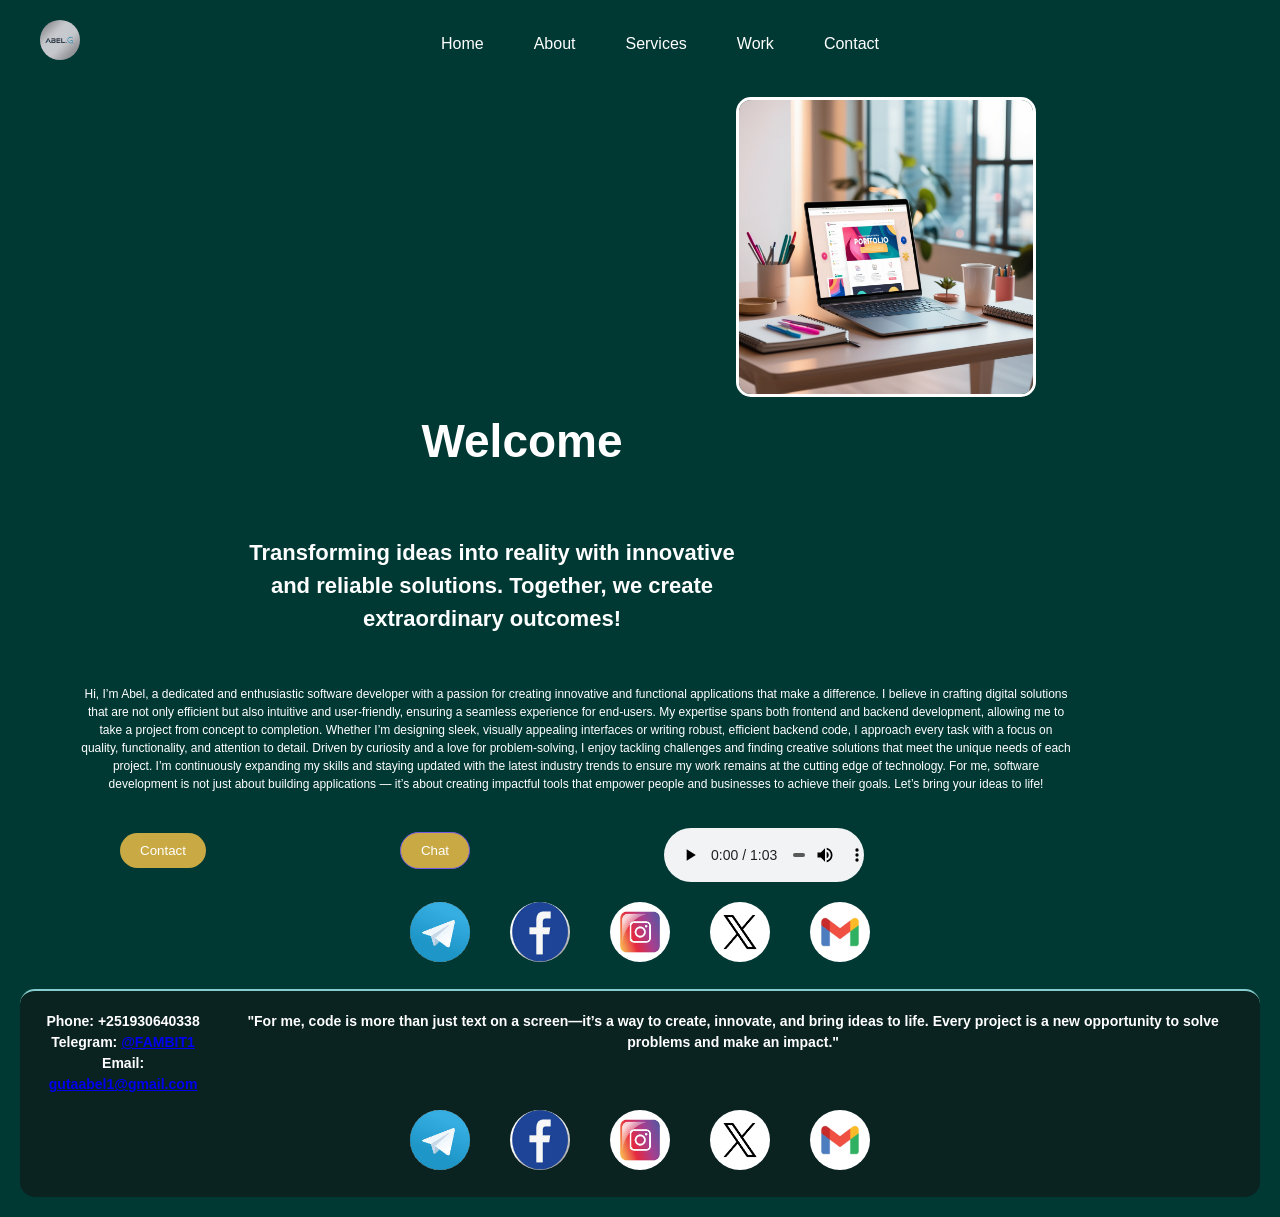
<file: index.html>
<!DOCTYPE html>
<html lang="en">
<head>
    <meta charset="UTF-8">
    <meta name="viewport" content="width=device-width, initial-scale=1.0">
    <link rel="stylesheet" href="./src/css/Home.css">
    <title>Home</title>
</head>
<body>
    <header>
        <div class="logo">
            <img src="./src/images/logo.jpg" alt="Logo">
        </div>
        <div class="hamburger"></div>
        <nav>
            <ul>
                    <li><a href="./index.html">Home</a></li>
                    <li><a href="./src/About.html">About</a></li>
                    <li><a href="./src/services.html">Services</a></li>
                    <li><a href="./src/Portfolio.html">Work</a></li>
                    <li><a href="./src/Contact.html">Contact</a></li>
            </ul>
        </nav>
    </header>
    <main>
        <div class="container">
            <div class="photo">
                <img src="./src/images/P.jpg" alt="Main Visual">
            </div>
            <div class="description">
                <h1>Welcome</h1>
                <h2>Transforming ideas into reality with innovative and reliable solutions. Together, we create extraordinary outcomes!</h2>
            </div>
        </div>
        <div class="little-brief">
            
Hi, I’m Abel, a dedicated and enthusiastic software developer with a passion for creating innovative and functional applications that make a difference. I believe in crafting digital solutions that are not only efficient but also intuitive and user-friendly, ensuring a seamless experience for end-users.
My expertise spans both frontend and backend development, allowing me to take a project from concept to completion. Whether I’m designing sleek, visually appealing interfaces or writing robust, efficient backend code, I approach every task with a focus on quality, functionality, and attention to detail.
Driven by curiosity and a love for problem-solving, I enjoy tackling challenges and finding creative solutions that meet the unique needs of each project. I’m continuously expanding my skills and staying updated with the latest industry trends to ensure my work remains at the cutting edge of technology.
For me, software development is not just about building applications — it’s about creating impactful tools that empower people and businesses to achieve their goals. Let’s bring your ideas to life!
        </div>
        <div class="buttons">
            <button>Contact</button>
            <button id="talk">Chat</button>
            <audio id="aboutMeAudio" controls>
                <source src="./src/Audio/AUDIO1.mp3" type="audio/mpeg">
                Your browser does not support the audio element.
            </audio>
        </div>
        <div class="sociallinks">
            <a href="https://t.me/@FAMBIT1"><img src="./src/images/telegram.jfif" alt="Telegram"></a>
            <a href="https://www.facebook.com/alphacap546"><img src="./src/images/facebook.jfif" alt="Facebook"></a>
            <a href="https://www.instagram.com/alphacap546"><img src="./src/images/insta.jfif" alt="Instagram"></a>
            <a href="https://twitter.com/@alphacap546"><img src="./src/images/x.png" alt="Twitter"></a>
            <a href="mailto:gutaabel1@gmail.com"><img src="./src/images/gmail.jpg" alt="Gmail"></a>
        </div>
    </main>
    <footer>
        <div class="footerDescription">
            <div id="address">
                <h3>Phone: +251930640338</h3>
                <h3>Telegram: <a href="#">@FAMBIT1</a></h3>
                <h3>Email: <a href="mailto:gutaabel1@gmail.com">gutaabel1@gmail.com</a></h3>
            </div>
            <div id="slogan">
                <h3>"For me, code is more than just text on a screen—it’s a way to create, innovate, and bring ideas to life. Every project is a new opportunity to solve problems and make an impact."</h3>
            </div>
        </div>
        <div class="socialmedia">
            <a href="https://t.me/@FAMBIT1"><img src="./src/images/telegram.jfif" alt="Telegram"></a>
            <a href="https://www.facebook.com/alphacap546"><img src="./src/images/facebook.jfif" alt="Facebook"></a>
            <a href="https://www.instagram.com/alphacap546"><img src="./src/images/insta.jfif" alt="Instagram"></a>
            <a href="https://twitter.com/@alphacap546"><img src="./src/images/x.png" alt="Twitter"></a>
            <a href="mailto:gutaabel1@gmail.com"><img src="./src/images/gmail.jpg" alt="Gmail"></a>
        </div>
    </footer>
    <script src="./src/script/script.js"></script>
</body>
</html>
</file>
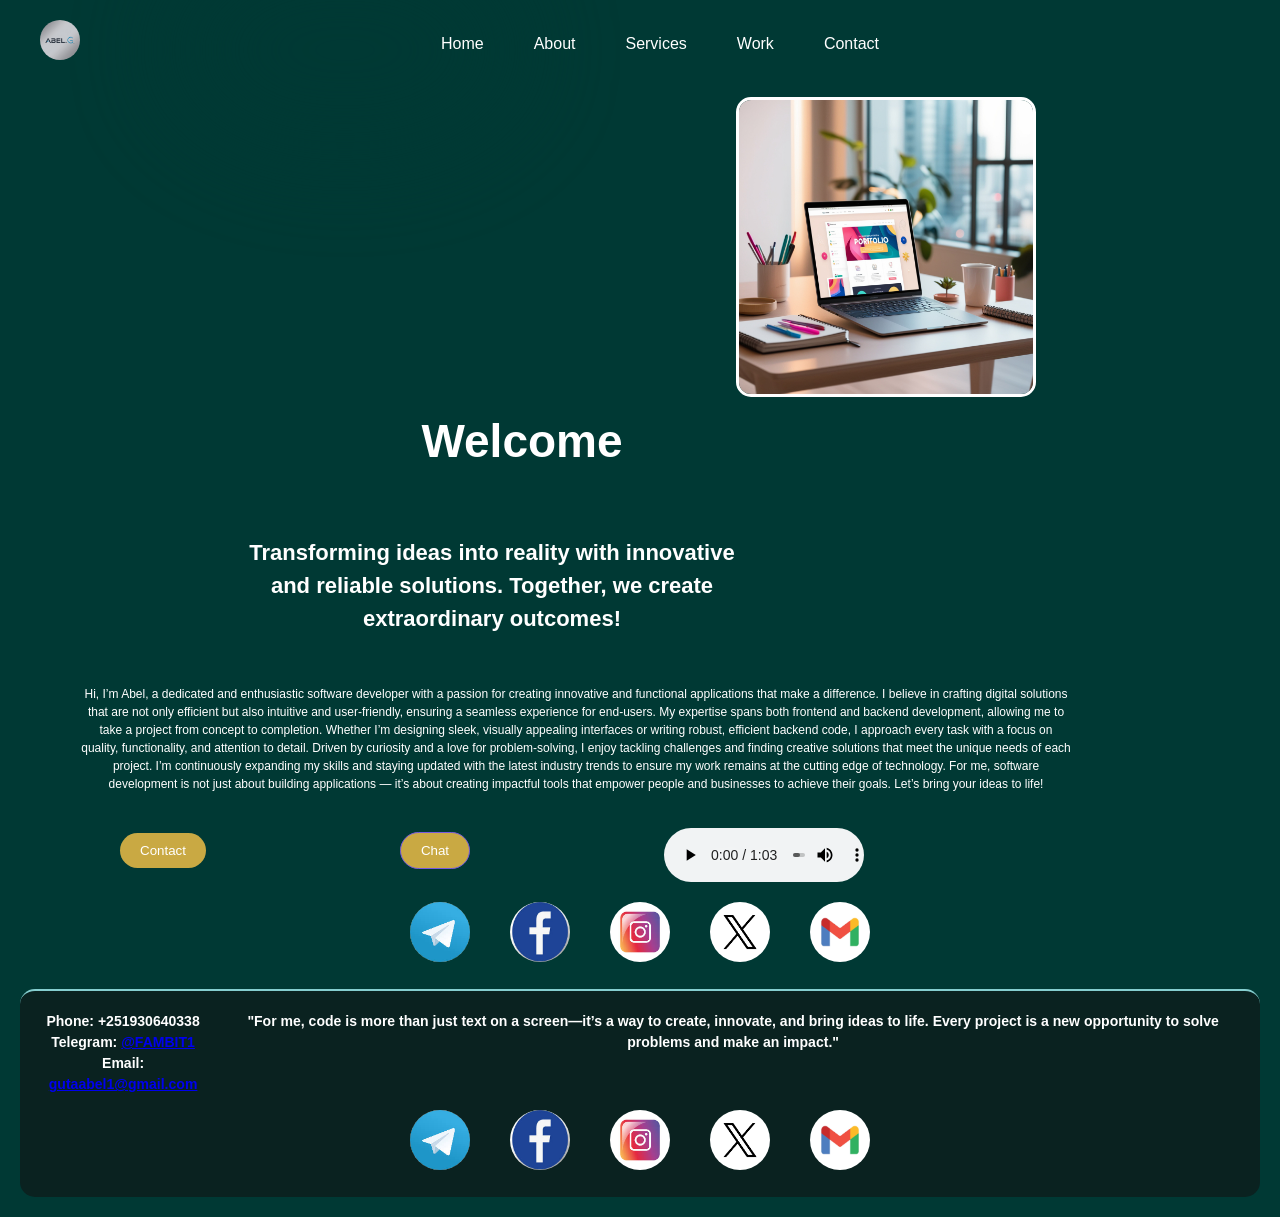
<file: home.html>
<!DOCTYPE html>
<html lang="en">
<head>
    <meta charset="UTF-8">
    <meta name="viewport" content="width=device-width, initial-scale=1.0">
    <link rel="stylesheet" href="./src/css/Home.css">
    <title>Home</title>
</head>
<body>
    <header>
        <div class="logo">
            <img src="./src/images/logo.jpg" alt="Logo">
        </div>
        <div class="hamburger"></div>
        <nav>
            <ul>
                    <li><a href="./home.html">Home</a></li>
                    <li><a href="./src/About.html">About</a></li>
                    <li><a href="./src/services.html">Services</a></li>
                    <li><a href="./src/Portfolio.html">Work</a></li>
                    <li><a href="./src/Contact.html">Contact</a></li>
            </ul>
        </nav>
    </header>
    <main>
        <div class="container">
            <div class="photo">
                <img src="./src/images/P.jpg" alt="Main Visual">
            </div>
            <div class="description">
                <h1>Welcome</h1>
                <h2>Transforming ideas into reality with innovative and reliable solutions. Together, we create extraordinary outcomes!</h2>
            </div>
        </div>
        <div class="little-brief">
            
Hi, I’m Abel, a dedicated and enthusiastic software developer with a passion for creating innovative and functional applications that make a difference. I believe in crafting digital solutions that are not only efficient but also intuitive and user-friendly, ensuring a seamless experience for end-users.
My expertise spans both frontend and backend development, allowing me to take a project from concept to completion. Whether I’m designing sleek, visually appealing interfaces or writing robust, efficient backend code, I approach every task with a focus on quality, functionality, and attention to detail.
Driven by curiosity and a love for problem-solving, I enjoy tackling challenges and finding creative solutions that meet the unique needs of each project. I’m continuously expanding my skills and staying updated with the latest industry trends to ensure my work remains at the cutting edge of technology.
For me, software development is not just about building applications — it’s about creating impactful tools that empower people and businesses to achieve their goals. Let’s bring your ideas to life!
        </div>
        <div class="buttons">
            <button>Contact</button>
            <button id="talk">Chat</button>
            <audio id="aboutMeAudio" controls>
                <source src="./src/Audio/AUDIO1.mp3" type="audio/mpeg">
                Your browser does not support the audio element.
            </audio>
        </div>
        <div class="sociallinks">
            <a href="https://t.me/@FAMBIT1"><img src="./src/images/telegram.jfif" alt="Telegram"></a>
            <a href="https://www.facebook.com/alphacap546"><img src="./src/images/facebook.jfif" alt="Facebook"></a>
            <a href="https://www.instagram.com/alphacap546"><img src="./src/images/insta.jfif" alt="Instagram"></a>
            <a href="https://twitter.com/@alphacap546"><img src="./src/images/x.png" alt="Twitter"></a>
            <a href="mailto:gutaabel1@gmail.com"><img src="./src/images/gmail.jpg" alt="Gmail"></a>
        </div>
    </main>
    <footer>
        <div class="footerDescription">
            <div id="address">
                <h3>Phone: +251930640338</h3>
                <h3>Telegram: <a href="#">@FAMBIT1</a></h3>
                <h3>Email: <a href="mailto:gutaabel1@gmail.com">gutaabel1@gmail.com</a></h3>
            </div>
            <div id="slogan">
                <h3>"For me, code is more than just text on a screen—it’s a way to create, innovate, and bring ideas to life. Every project is a new opportunity to solve problems and make an impact."</h3>
            </div>
        </div>
        <div class="socialmedia">
            <a href="https://t.me/@FAMBIT1"><img src="./src/images/telegram.jfif" alt="Telegram"></a>
            <a href="https://www.facebook.com/alphacap546"><img src="./src/images/facebook.jfif" alt="Facebook"></a>
            <a href="https://www.instagram.com/alphacap546"><img src="./src/images/insta.jfif" alt="Instagram"></a>
            <a href="https://twitter.com/@alphacap546"><img src="./src/images/x.png" alt="Twitter"></a>
            <a href="mailto:gutaabel1@gmail.com"><img src="./src/images/gmail.jpg" alt="Gmail"></a>
        </div>
    </footer>
    <script src="./src/script/script.js"></script>
</body>
</html>
</file>
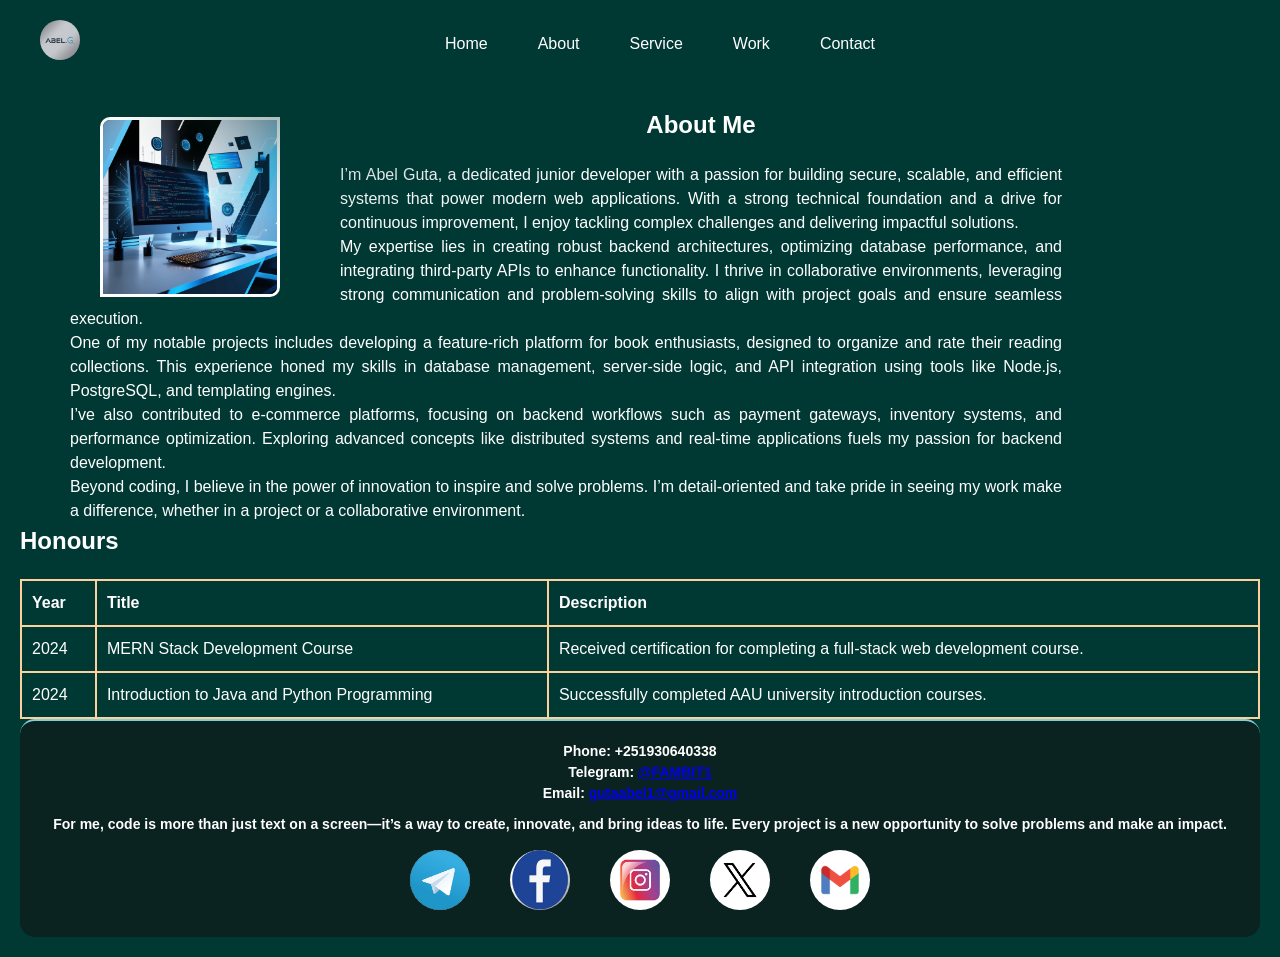
<file: src/About.html>
<!DOCTYPE html>
<html lang="en">
<head>
    <meta charset="UTF-8">
    <meta name="viewport" content="width=device-width, initial-scale=1.0">
    <link rel="stylesheet" href="./css/about.css">
    <title>About</title>
</head>
<body>
    <header>
        <div class="logo">
            <img src="./images/logo.jpg" alt="Logo">
        </div>
        <div class="hamburger"></div>
        <nav>
            <ul>
                <li><a href="../index.html">Home</a></li>
                <li><a href="./About.html">About</a></li>
                <li><a href="./services.html">Service</a></li>
                <li><a href="./Portfolio.html">Work</a></li>
                <li><a href="./Contact.html">Contact</a></li>
            </ul>
        </nav>
    </header>    
    <main>
        <div class="aboutme">
            <div class="content">
                <div class="photo">
                    <img src="./images/P2.jpg" alt="Main Visual">
                </div>
                <h2>About Me</h2>
                <p>
                    I’m Abel Guta, a dedicated junior developer with a passion for building secure, scalable, and efficient systems that power modern web applications. With a strong technical foundation and a drive for continuous improvement, I enjoy tackling complex challenges and delivering impactful solutions.
                </p>
                </p>
                <p>
                    My expertise lies in creating robust backend architectures, optimizing database performance, and integrating third-party APIs to enhance functionality. I thrive in collaborative environments, leveraging strong communication and problem-solving skills to align with project goals and ensure seamless execution.
                </p>
                <p id="full">
                    One of my notable projects includes developing a feature-rich platform for book enthusiasts, designed to organize and rate their reading collections. This experience honed my skills in database management, server-side logic, and API integration using tools like Node.js, PostgreSQL, and templating engines.
                </p>
                <p id="full">
                    I’ve also contributed to e-commerce platforms, focusing on backend workflows such as payment gateways, inventory systems, and performance optimization. Exploring advanced concepts like distributed systems and real-time applications fuels my passion for backend development.
                </p>
                <p id="full">
                    Beyond coding, I believe in the power of innovation to inspire and solve problems. I’m detail-oriented and take pride in seeing my work make a difference, whether in a project or a collaborative environment.
                </p>
            </div>
        </div>
        
             
        <section class="accomplishments">
            <h2>Honours</h2>
            <table>
                <thead>
                    <tr>
                        <th>Year</th>
                        <th>Title</th>
                        <th>Description</th>
                    </tr>
                </thead>
                <tbody>
                    <tr>
                        <td>2024</td>
                        <td>MERN Stack Development Course</td>
                        <td>Received certification for completing a full-stack web development course.</td>
                    </tr>
                    <tr>
                        <td>2024</td>
                        <td>Introduction to Java and Python Programming</td>
                        <td>Successfully completed AAU university introduction courses.</td>
                    </tr>
     
                </tbody>
            </table>
        </section>
    </main>
    <footer>
        <div class="footerDescription">
            <div id="address">
                <h3>Phone: +251930640338</h3>
                <h3>Telegram: <a href="#">@FAMBIT1</a></h3>
                <h3>Email: <a href="mailto:gutaabel1@gmail.com">gutaabel1@gmail.com</a></h3>
            </div>
            <div id="slogan">
                <h3>For me, code is more than just text on a screen—it’s a way to create, innovate, and bring ideas to life. Every project is a new opportunity to solve problems and make an impact.</h3>
            </div>
        </div>
        <div class="socialmedia">
            <a href="https://t.me/@FAMBIT1"><img src="./images/telegram.jfif" alt="Telegram"></a>
            <a href="https://www.facebook.com/alphacap546"><img src="./images/facebook.jfif" alt="Facebook"></a>
            <a href="https://www.instagram.com/alphacap546"><img src="./images/insta.jfif" alt="Instagram"></a>
            <a href="https://twitter.com/@alphacap546"><img src="./images/x.png" alt="Twitter"></a>
            <a href="mailto:gutaabel1@gmail.com"><img src="./images/gmail.jpg" alt="Gmail"></a>
        </div>
    </footer>
    <script src="./script/aboutscript.js"></script>
</body>
</html>
</file>
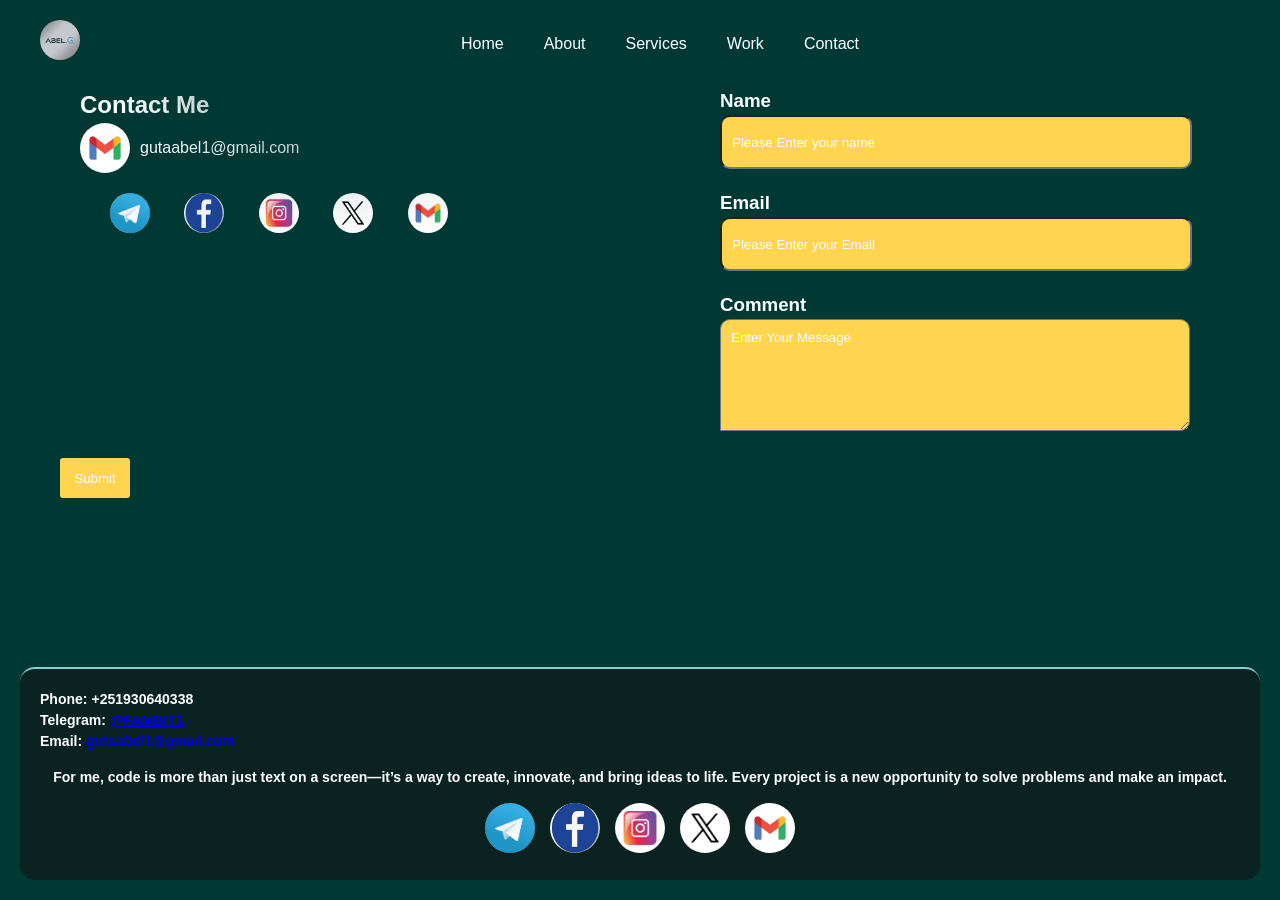
<file: src/Contact.html>
<!DOCTYPE html>
<html lang="en">
<head>
    <meta charset="UTF-8">
    <meta name="viewport" content="width=device-width, initial-scale=1.0">
    <link rel="stylesheet" href="./css/contact.css">
    <title>Contact</title>
</head>
<body>
    <header>
        <div class="logo">
            <img src="./images/logo.jpg" alt="Logo">
        </div>
        <div class="hamburger"></div>
        <nav>
            <ul>
                <li><a href="../index.html">Home</a></li>
                <li><a href="./About.html">About</a></li>
                <li><a href="./services.html">Services</a></li>
                <li><a href="./Portfolio.html">Work</a></li>
                <li><a href="./Contact.html">Contact</a></li>
            </ul>
        </nav>
    </header>
    <main>
        <div class="contact-inputwrapper">
            <div class="contact">
                <section class="header">
                    <h1>Contact Me</h1>
                </section>
                <div class="email">
                    <img src="./images/gmail.jpg" alt="email">
                    <a href="mailto:gutaabel1@gmail.com">gutaabel1@gmail.com</a>
                </div>
                <div class="socialmediaAccounts">
                    <a href="https://t.me/@FAMBIT1"><img src="./images/telegram.jfif" alt="Telegram"></a>
                <a href="https://www.facebook.com/alphacap546"><img src="./images/facebook.jfif" alt="Facebook"></a>
                <a href="https://www.instagram.com/alphacap546"><img src="./images/insta.jfif" alt="Instagram"></a>
                <a href="https://twitter.com/@alphacap546"><img src="./images/x.png" alt="Twitter"></a>
                <a href="mailto:gutaabel1@gmail.com"><img src="./images/gmail.jpg" alt="Gmail"></a>
                </div>
            </div>
            <div class="input">
                <h3>Name</h3>
                <input type="text" name="name" placeholder="Please Enter your name">
                <h3>Email</h3>
                <input type="text" name="email" placeholder="Please Enter your Email">
                <h3>Comment</h3>
                <textarea name="comment" rows="6" placeholder="Enter Your Message"></textarea>
            </div>
           
        </div>
        <div class="button">
            <button id="submit" type="submit">Submit</button>
        </div>

       
    </main>
    <footer>
        <div class="address">
            <h3>Phone: +251930640338</h3>
            <h3>Telegram: <a href="#">@FAMBIT1</a></h3>
            <h3>Email: <a href="mailto:gutaabel1@gmail.com">gutaabel1@gmail.com</a></h3>
        </div>
        <div class="footerDescription">
            <h3>For me, code is more than just text on a screen—it’s a way to create, innovate, and bring ideas to life. Every project is a new opportunity to solve problems and make an impact.</h3>
        </div>
        <div class="socialmedia">
            <a href="https://t.me/@FAMBIT1"><img src="./images/telegram.jfif" alt="Telegram"></a>
            <a href="https://www.facebook.com/alphacap546"><img src="./images/facebook.jfif" alt="Facebook"></a>
            <a href="https://www.instagram.com/alphacap546"><img src="./images/insta.jfif" alt="Instagram"></a>
            <a href="https://twitter.com/@alphacap546"><img src="./images/x.png" alt="Twitter"></a>
            <a href="mailto:gutaabel1@gmail.com"><img src="./images/gmail.jpg" alt="Gmail"></a>
        </div>
    </footer>
    <script src="./script/script.js"></script>
</body>
</html>
</file>
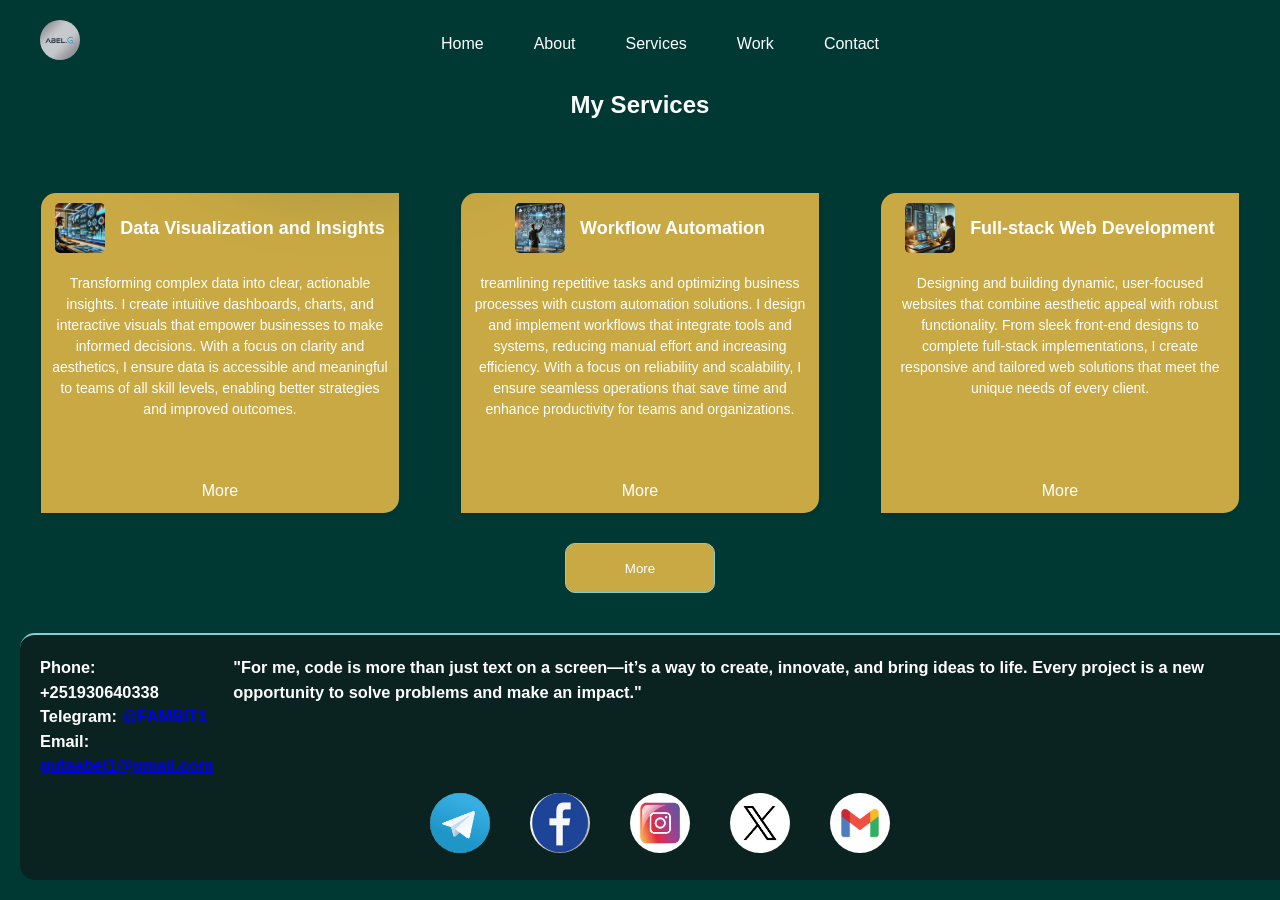
<file: src/services.html>
<!DOCTYPE html>
<html lang="en">
<head>
    <meta charset="UTF-8">
    <meta name="viewport" content="width=device-width, initial-scale=1.0">
    <title>Services</title>
    <link rel="stylesheet" href="./css/service.css">
</head>
<body>
    <header>
        <div class="logo">
            <img src="./images/logo.jpg" alt="Logo">
        </div>
        <div class="hamburger"></div>
        <nav>
            <ul>
                <li><a href="../index.html">Home</a></li>
                <li><a href="./About.html">About</a></li>
                <li><a href="./services.html">Services</a></li>
                <li><a href="./Portfolio.html">Work</a></li>
                <li><a href="./Contact.html">Contact</a></li>
            </ul>
        </nav>
    </header>
    <main>
        <h2>My Services</h2>
        <div class="services-container">
            <div class="service-card service1 visible">
                <div class="header">
                    <img src="./images/data_visual.webp" alt="Data Visualization">
                    <h3>Data Visualization and Insights</h3>
                </div>
                <p>
                    Transforming complex data into clear, actionable insights. I create intuitive dashboards, charts, and interactive visuals that empower businesses to make informed decisions.
                    <span id="backend-details" class="hidden-text">
                        With a focus on clarity and aesthetics, I ensure data is accessible and meaningful to teams of all skill levels, enabling better strategies and improved outcomes.
                    </span>
                </p>
                <a href="#" class="learn-more" data-target="backend-details"> More</a>
            </div>
            <div class="service-card service2 visible" id="hidden-service1">
                <div class="header">
                    <img src="./images/workflow_automation.webp" alt="Workflow Automation">
                    <h3>Workflow Automation</h3>
                </div>
                <p>
                    treamlining repetitive tasks and optimizing business processes with custom automation solutions.
                    <span id="db-management-details" class="hidden-text">
                        I design and implement workflows that integrate tools and systems, reducing manual effort and increasing efficiency. With a focus on reliability and scalability, I ensure seamless operations that save time and enhance productivity for teams and organizations.
                    </span>
                </p>
                <a href="#" class="learn-more" data-target="db-management-details"> More</a>
            </div>
            <div class="service-card service3 visible" id="hidden-service2">
                <div class="header">
                    <img src="./images/web_dev.webp" alt="Web Development">
                    <h3>Full-stack Web Development</h3>
                </div>
                <p>
                    Designing and building dynamic, user-focused websites that combine aesthetic appeal with robust functionality.
                    <span id="api-details" class="hidden-text">
                        From sleek front-end designs to complete full-stack implementations, I create responsive and tailored web solutions that meet the unique needs of every client.
                    </span>
                </p>
                <a href="#" class="learn-more" data-target="api-details"> More</a>
            </div>
            
            
            
            
           
        <div class="see-more">
            <button>More</button>
        </div>
    </main>
    <footer>
        <div class="footerDescription">
            <div id="address">
                <h3>Phone: +251930640338</h3>
            <h3>Telegram: <a href="https://t.me/@FAMBIT1">@FAMBIT1</a></h3>
            <h3>Email: <a href="mailto:gutaabel1@gmail.com">gutaabel1@gmail.com</a></h3>
            </div>
            <div id="slogan">
                <h3>"For me, code is more than just text on a screen—it’s a way to create, innovate, and bring ideas to life. Every project is a new opportunity to solve problems and make an impact."</h3>
            </div>
        </div>
        <div class="socialmedia">
            <a href="https://t.me/@FAMBIT1"><img src="./images/telegram.jfif" alt="Telegram"></a>
            <a href="https://www.facebook.com/alphacap546"><img src="./images/facebook.jfif" alt="Facebook"></a>
            <a href="https://www.instagram.com/alphacap546"><img src="./images/insta.jfif" alt="Instagram"></a>
            <a href="https://twitter.com/@alphacap546"><img src="./images/x.png" alt="Twitter"></a>
            <a href="mailto:gutaabel1@gmail.com"><img src="./images/gmail.jpg" alt="Email"></a>
        </div>
    </footer>
    <script src="./script/Service.js"></script>
</body>
</html>
</file>
<file: src/css/Home.css>
body, h1, h2, h3, p, ul, li, a, img, button {
    margin: 0;
    padding: auto;
    box-sizing: border-box;
}
body {
    font-family: 'Arial', sans-serif;
    line-height: 1.5;
    color: #fff;
    background-color: #003934;
    padding: 20px;
    position: relative;
    overflow-x: hidden;
    display: grid;
    grid-template-rows: auto 1fr auto;
    min-height: 100vh;
    margin: 0; 
}
.container {
    width: 80%; 
    margin: auto;
    padding:auto;
}
header {
    display: flex;
    align-items: center;
    justify-content: space-between;
    margin-bottom: 20px;
    padding: 0 20px;
    position: relative;
    z-index: 2;
}
header::before {
    content: '';
    position: absolute;
    top: -70px;
    left: 150px;
    width: 350px;
    height: 200px;
    background-color: #003934;
    opacity: 0.5;
    border-radius: 50%;
    filter: blur(50px);
    z-index: 0;
}

header .logo img {
    width: 40px;
    height: auto;
    border-radius: 50%;
}

header .hamburger {
    display: block;
    width: 30px;
    height: 3px;
    background-color: #fff;
    position: relative;
    cursor: pointer;
}

header .hamburger::before,
header .hamburger::after {
    content: '';
    position: absolute;
    width: 30px;
    height: 3px;
    background-color: #fff;
    left: 0;
}

header .hamburger::before {
    top: -8px;
}

header .hamburger::after {
    top: 8px;
}

header nav {
    position: fixed;
    top: 0;
    right: 0;
    height: 100vh;
    width: 70%;
    background: #003934;
    transform: translateX(100%);
    transition: transform 0.3s ease-in-out;
    z-index: 1;
}
.nav-active {
    transform: translateX(0);
}

header nav ul {
    list-style: none;
    display: flex;
    flex-direction: column;
    padding: 20px;
}

header nav ul li {
    margin-bottom: 10px;
    text-align: center;
}

header nav ul li a {
    color: #fff;
    text-decoration: none;
    font-size: 16px;
}
main {
    text-align: center;
}

.description h1 {
    font-size: 24px;
    margin-bottom: 10px;
}

.description h2 {
    font-size: 16px;
    margin-bottom: 20px;
}

.container .photo img{
    width: 120px;
    height: 120px;
    border-radius: 50%;
    margin: 10px auto;
    border: 3px solid #fff;
}

.little-brief {
    font-size: 12px;
    margin-bottom: 25px;
}

.buttons {
    display: flex;
    flex-direction: row;
    gap: 10px;
    align-items: center;
    justify-content: center;
}

.buttons button {
    background: #C9A943;
    color: #fff;
    border: none;
    border-radius: 20px;
    padding: 10px 10px;
    cursor: pointer;
}
.buttons #talk{
    background-color: #C9A943;
    border:1.5px solid #85CECF
}
.buttons button:hover {
    background: #C9A943;
}

audio {
    margin-top: 10px;
    width: 200px;
}
.sociallinks {
    display: flex;
    justify-content: center;
    gap: 15px;
    margin: 20px 0;
    border-radius:50%;
}

.sociallinks a img {
    width: 40px; 
    height: 40px;
    transition: transform 0.2s ease-in-out;
    border-radius: 50%;
}

.sociallinks a img:hover {
    transform: scale(1.2); 
}
footer {
    padding: 20px;
    border-top: 2px solid #85CECF;
    border-radius: 15px;
    background: #0A2220;
    text-align: center;
}
footer .footerDescription {
    display: flex;
    flex-direction: column;
    gap: 10px;
    margin-bottom: 15px;
}

footer .socialmedia {
    display: flex;
    justify-content: center;
    gap: 15px;
}
footer .socialmedia a img {
    width: 30px;
    height: 30px;
    border-radius: 50%;
}
@media (max-width: 768px) {
    header {
        padding: 10px 15px;
    }
    header .hamburger {
        display: block;
    }
    header nav {
        width: 50%;
        height: 40vh;
        padding: 20px;
        overflow-y: auto;         
    }

    header nav ul {
        padding: 0;
        gap: 15px;
    }
    header nav ul li a {
        display: block;
        padding: 10px 20px;       
        background-color: #003934;
        color: #fff;
        border-top-left-radius: 5px;
        border-bottom-right-radius: 5px;
        text-decoration: none;
        text-align: center;
        font-size: 18px;
        transition: background-color 0.3s ease;
    }
    header nav ul li a:hover {
        background-color: #003934; 
    }
    .container {
        width: 90%;  
    }
    .container .photo img {
        width: 100px;
        height: 100px;
    }
    .buttons button {
        padding: 8px 15px;
        font-size: 14px;
    }
}
@media only screen and (min-width: 700px) and (max-width: 840px) and (orientation: landscape) {
    body {
        padding: 25px;
    }
    header {
        padding: 10px 15px;
    }
    header .hamburger {
        display: block;
        width: 30px;
        height: 3px;
        background-color: #fff;
        position: relative;
        cursor: pointer;
    }
    header .hamburger::before,
    header .hamburger::after {
        content: '';
        position: absolute;
        width: 30px;
        height: 3px;
        background-color: #fff;
        left: 0;
    }
    header .hamburger::before {
        top: -8px;
    }
    header .hamburger::after {
        top: 8px;
    }
    header nav {
        position: fixed;
        top: 0;
        right: 0;
        height: 100vh;
        width: 70%;
        background: #003934;
        transform: translateX(100%);
        transition: transform 0.3s ease-in-out;
        z-index: 1;
    }
    .nav-active {
        transform: translateX(0);
    }
    header nav ul {
        list-style: none;
        display: flex;
        flex-direction: column;
        padding: 20px;
    }
    header nav ul li {
        margin-bottom: 10px;
        text-align: center;
    }
    header nav ul li a {
        color: #fff;
        text-decoration: none;
        font-size: 16px;
        padding: 10px;
        border-radius: 5px;
        background-color: #003934;
        transition: background-color 0.3s ease;
    }
    header nav ul li a:hover {
        background-color: #003934;
    }
        
    main {
        text-align: center;
    }

    .description h1 {
        font-size: 25px;
        margin-bottom: 15px;
    }

    .description h2 {
        font-size: 17px;
        margin-bottom: 20px;
    }
    .container .photo{
        width: 150px;
        height: 150px;
        border-radius: 50%;
        margin: 10px auto;
        border: 3px solid #fff;
    }
    .little-brief {
        font-size: 12px;
        margin-bottom: 25px;
        
    }
    .buttons {
        display: flex;
        flex-direction: row;
        gap: 50px;
        align-items: center;
        justify-content: center;
    }
    .buttons button {
        background: #C9A943;
        color: #fff;
        border: none;
        border-radius: 20px;
        padding: 10px 20px;
        cursor: pointer;
    }
    .buttons #talk{
        background-color: #C9A943;
        border:1.5px solid #775ADF
    }
    .buttons button:hover {
        background: #C9A943;
    }
    audio {
        margin-top: 10px;
        width: 200px;
    }
    .sociallinks {
        display: flex;
        justify-content: center;
        gap: 15px;
        margin: 20px 0;
        border-radius:50%;
    }

    .sociallinks a img {
        width: 50px; 
        height: 50px;
        transition: transform 0.2s ease-in-out;
        border-radius: 50%;
    }

    .sociallinks a img:hover {
        transform: scale(1.2); 
    }
    footer {
        position:relative;
        margin: 0; 
        padding: 30px; 
        bottom: 0; 
        left: 0; 
        border-top: 2px solid #85CECF;
        border-radius: 15px 15px 15px 15px; 
        background: #0A2220;
        z-index: 1; 
    }
    .footerDescription {
        display: flex;
        justify-content: space-around;
        gap:30px;
        margin-bottom: 0;
    }
    .socialmedia{
        margin-top: 0;
        padding: 0;
    }
    footer .address, footer .footerDescription {
        margin-bottom: 15px;
        font-size: 14px;
    }
    
    footer .address h3, footer .footerDescription h3 {
        color: #fff;
    }
    
    footer .socialmedia {
        display: flex;
        justify-content: center;
        gap: 15px;
        border-radius: 50%;
    }
    
    footer .socialmedia a img {
        width: 50px;
        height: 50px;
        border-radius: 50%;
    }
    footer:hover {
        border-color: rgba(255, 255, 255, 0.8); 
        transform: translateY(-5px); 
        transition: all 0.3s ease-in-out;
    }
  }
@media (min-width:1025px){
    body {
        font-family: 'Arial', sans-serif;
        line-height: 1.5;
        color: #fff;
        background-color: #003934; 
        overflow-x: hidden;
        position: relative;
    }

    header .hamburger {
        display: none;
    }

    header nav {
        position: relative; 
        transform: none; 
        height: auto; 
        width: 100%; 
        background: none; 
        display: flex;
        justify-content: center; 
        align-items: center;
    }
    header nav ul {
        display: flex; 
        flex-direction: row;
        background: none; 
        padding: 0; 
        margin: 0; 
        box-shadow: none; 
        justify-content: center; 
        gap: 20px; 
    }

    header nav ul li {
        margin: 0 15px; 
    }

    header nav ul li a {
        font-size: 16px; 
        color: #fff; 
    }
    main {
    text-align: center;
    }
    .description{
        display:flex;
        flex-direction: column;
        justify-content: center;
        gap: 40px;
        text-align: center;
        margin-bottom: 20px;
        margin-top: 50px;
        margin-left: 100px;
        width:50%;
    }
    .description h1 {
        margin-left: 60px;
        float:left;
        font-size: 46px;
        margin-bottom:20px;
    }
    .description h2 {
        font-size: 22px;
        margin-bottom: 20px;
    }
    .container .photo img{
        float: right;
        width: 300px;
        height: 300px;
        border-radius: 15px;
        margin-right:100px;
        border: 3px solid #fff;
    }
    .little-brief {
        font-size: 12px;
        margin-top: 30px;
        margin-bottom: 25px;
        margin-right: 100px;
        width:80%;
        padding-left:60px;
    }
    .buttons {
        display: flex;
        width:60%;
        margin-right:100px;
        flex-direction: row;
        justify-content: space-between;
        gap: 10px;
        align-items: center;
        padding-left:100px;
    }
    .buttons button {
        background: #C9A943;
        color: #fff;
        border: none;
        border-radius: 20px;
        padding: 10px 20px;
        cursor: pointer;
    }
    .buttons #talk{
        background-color: #C9A943;
        border:1.5px solid #775ADF
    }
    .buttons button:hover {
        background: #C9A943;
    }
    audio {
        margin-top: 10px;
        width: 200px;
    }
    .sociallinks {
        display: flex;
        justify-content: center;
        gap: 40px;
        margin: 20px 0;
        border-radius:50%;
    }
    .sociallinks a img {
        width: 60px; 
        height: 60px;
        transition: transform 0.2s ease-in-out;
        border-radius: 50%;
    }
    .sociallinks a img:hover {
        transform: scale(1.2); 
    }
    footer {
        position: relative;
        margin: 0; 
        bottom: 0; 
        left: 0; 
        border-top: 2px solid #85CECF;
        border-radius: 15px 15px 15px 15px; 
        background: #0A2220;
        z-index: 1;
    }
    footer .footerDescription {
        display: flex;
        justify-content: space-around;
        flex-direction: row;  
        gap: 20px;
        margin-bottom: 0;
    }
    .socialmedia {
        margin-top: 0;
        padding: 0;
    }
    footer .address, footer .footerDescription {
        margin-bottom: 15px;
        font-size: 12px;
    }
    footer .address h3, footer .footerDescription h3 {
        color: #fff;
    }
    footer .socialmedia {
        display: flex;
        justify-content: center;
        gap: 40px;
        border-radius: 50%;
    }
    footer .socialmedia a img {
        width: 60px;
        height: 60px;
        border-radius: 50%;
    }
    footer:hover {
        border-color: rgba(255, 255, 255, 0.8); 
        transform: translateY(-5px); 
        transition: all 0.3s ease-in-out;
    }
  }
  @media (min-width: 768px) and (max-width: 1024px),(orientation:landscpe) {
    header {
        padding: 0 30px; 
    }

    header .logo img {
        width: 60px;
        margin-left: 20px;
    }

    header nav ul {
        display: flex;
        flex-direction: row;
        gap: 30px;
        position: static;
        box-shadow: none;
        background: none;
        padding: 0;
    }

    .container .photo img {
        width: 150px;
        height: 150px;
    }

    .buttons {
        flex-direction: row;
        gap: 15px;
        justify-content: center;
    }

    .buttons button {
        padding: 12px 30px;
    }

    .sociallinks {
        gap: 20px;
    }

    .sociallinks a img {
        width: 50px;
        height: 50px;
    }

    footer {
        padding: 30px;
    }

    footer .footerDescription {
        flex-direction: row;
        gap: 20px;
    }

    footer .socialmedia {
        gap: 20px;
    }

    footer .socialmedia a img {
        width: 35px;
        height: 35px;
    }

    .little-brief {
        font-size: 14px;
        margin-bottom: 30px;
        margin-top: 30px
    }
}
@media only screen and (min-width: 800px) and (max-width: 1024px) and (orientation: portrait){
    body {
        font-family: 'Arial', sans-serif;
        line-height: 1.5;
        color: #fff;
        background-color: #003934; 
        padding: 20px;
        overflow-x: hidden;
        position: relative;
        margin-top: 50px;
        min-height: 100vh; 
        display: flex;
        flex-direction: column;
    }

    header .hamburger {
        display: none;
    }
    
    header {
        margin-top: 50px;
    }

    header nav {
        position: relative; 
        transform: none; 
        height: auto; 
        width: 100%; 
        background: none; 
        display: flex;
        justify-content: center; 
        align-items: center;
    }

    header nav ul {
        display: flex; 
        flex-direction: row;
        background: none; 
        padding: 0; 
        margin: 0; 
        box-shadow: none; 
        justify-content: center; 
        gap: 20px; 
    }

    header nav ul li {
        margin: 0 15px; 
    }

    header nav ul li a {
        font-size: 16px; 
        color: #fff; 
    }

    main {
        text-align: center;
        flex: 1; 
    }

    .container {
        margin-top: 50px;
        margin-left: 50px;
    }

    .container .photo img {
        border-radius: 5px;
        width: 200px;
        height: 250px;
        float: right;
        margin-right: 70px;
    }

    .content .description {
        display: flex;
        flex-direction: column;
        margin-bottom: 40px;
    }

    .description h1 {
        font-size: 30px;
        margin-bottom: 100px;
        margin-top: 50px;
    }

    .buttons {
        display: flex;
        width: 60%;
        margin-left: 100px;
        margin-bottom: 20px;
        flex-direction: row;
        justify-content: space-between;
        gap: 10px;
    }

    .little-brief {
        margin-top: 30px;
    }

    .buttons button {
        background: #C9A943;
        color: #fff;
        border: none;
        border-radius: 20px;
        padding: 10px 20px;
        cursor: pointer;
    }

    .buttons #talk {
        background-color: #C9A943;
        border: 1.5px solid #775ADF;
    }
    .buttons button:hover {
        background: #C9A943;
    }
    audio {
        margin-top: 10px;
        width: 200px;
    }
    .sociallinks {
        display: flex;
        justify-content: center;
        gap: 40px;
        margin: 20px 0;
        border-radius: 50%;
        margin-bottom: 450px;
    }
    .sociallinks a img {
        width: 60px; 
        height: 60px;
        transition: transform 0.2s ease-in-out;
        border-radius: 50%;
    }
    .sociallinks a img:hover {
        transform: scale(1.2); 
    }
    footer {
        position: relative;
        margin: 0; 
        width: 100%;
        bottom: 0; 
        left: 0; 
        border-top: 2px solid #85CECF;
        border-radius: 15px 15px 15px 15px; 
        background: #0A2220;
        z-index: 1; 
        margin-top: auto; 
    }
    .footerDescription {
        display: flex;
        justify-content: space-around;
        gap: 20px;
        margin-bottom: 0;
    }
    .socialmedia {
        margin-top: 0;
        padding: 0;
    }
    footer .address, footer .footerDescription {
        margin-bottom: 15px;
        font-size: 13px;
    }
    footer .address h3, footer .footerDescription h3 {
        color: #fff;
    }
    footer .socialmedia {
        display: flex;
        justify-content: center;
        gap: 60px;
        border-radius: 50%;
    }
    footer .socialmedia a img {
        width: 40px;
        height: 40px;
        border-radius: 50%;
    }
    footer:hover {
        border-color: rgba(255, 255, 255, 0.8); 
        transform: translateY(-5px); 
        transition: all 0.3s ease-in-out;
    }
}
</file>
<file: src/css/about.css>
body, h1, h2, h3, p, ul, li, a, img, button {
    margin: 0;
    padding: auto;
    box-sizing: border-box;
}
body {
    font-family: 'Arial', sans-serif;
    line-height: 1.5;
    color: #fff;
    background-color: #003934;
    padding: 20px;
    position: relative;
    overflow-x: hidden;
    display: grid;
    grid-template-rows: auto 1fr auto;
    min-height: 100vh;
    margin: 0; 
}
.container {
    width: 80%; 
    margin: auto;
    padding:auto;
}
header {
    display: flex;
    align-items: center;
    justify-content: space-between;
    margin-bottom: 20px;
    padding: 0 20px;
    position: relative;
    z-index: 2;
}
header::before {
    content: '';
    position: absolute;
    top: -70px;
    left: 150px;
    width: 350px;
    height: 200px;
    background-color: #003934;
    opacity: 0.5;
    border-radius: 50%;
    filter: blur(50px);
    z-index: 0;
}

header .logo img {
    width: 40px;
    height: auto;
    border-radius: 50%;
}

header .hamburger {
    display: block;
    width: 30px;
    height: 3px;
    background-color: #fff;
    position: relative;
    cursor: pointer;
}

header .hamburger::before,
header .hamburger::after {
    content: '';
    position: absolute;
    width: 30px;
    height: 3px;
    background-color: #fff;
    left: 0;
}

header .hamburger::before {
    top: -8px;
}

header .hamburger::after {
    top: 8px;
}

header nav {
    position: fixed;
    top: 0;
    right: 0;
    height: 100vh;
    width: 70%;
    background: #003934;
    transform: translateX(100%);
    transition: transform 0.3s ease-in-out;
    z-index: 1;
}
.nav-active {
    transform: translateX(0);
}

header nav ul {
    list-style: none;
    display: flex;
    flex-direction: column;
    padding: 20px;
}

header nav ul li {
    margin-bottom: 10px;
    text-align: center;
}

header nav ul li a {
    color: #fff;
    text-decoration: none;
    font-size: 16px;
}
.aboutme h2 {
    text-align: center;
    margin: 20px 0;
}
.aboutme p {
    text-align: justify;
}

.content {
    width: 100%;
    grid-template-columns: 1fr;
    gap: 20px;
}
.photo img {
    width: 120px;
    height: 120px;
    border-radius: 50%;
    margin: 10px auto;
    border: 3px solid #fff;
    display: block;
}
.buttons {
    display: flex;
    flex-direction: row;
    justify-content: space-between;
    margin-top: 20px;
}
.buttons a {
    text-decoration: none;
    color: #fff;
    padding: 10px 15px;
    border-radius: 15px;
    text-align: center;
}
#Education, button {
    background-color: #775ADF;
    color: #fff;
    border:none;
    padding: 10px 20px;
    border-radius: 5px;
    cursor: pointer;
    font-size: 14px;
    margin-top: 10px;
}
#Education{
    background-color: #0E062B;
    border:1px solid#775ADF; 
}
table {
    width: 100%;
    border-collapse: collapse;
    margin-top: 20px;
}

table, th, td {
    border: 2px solid #FCD19C;
}
thead {
    background-color: #003934;
}
thead th {
    color: #fff;
    padding: 10px;
    text-align: left;
}
tbody tr {
    background-color: #003934;
}
tbody td {
    color: #fff;
    padding: 10px;
}
footer {
    padding: 20px;
    border-top: 2px solid #85CECF;
    border-radius: 15px;
    background: #0A2220;
    text-align: center;
}
footer .footerDescription {
    display: flex;
    flex-direction: column;
    gap: 10px;
    margin-bottom: 15px;
}

footer .socialmedia {
    display: flex;
    justify-content: center;
    gap: 15px;
}
footer .socialmedia a img {
    width: 30px;
    height: 30px;
    border-radius: 50%;
}
@media (max-width: 768px) {
    header {
        padding: 10px 15px;
    }
    header .hamburger {
        display: block;
    }
    header nav {
        width: 50%;
        height: 40vh;
        padding: 20px;
        overflow-y: auto;         
    }

    header nav ul {
        padding: 0;
        gap: 15px;
    }
    header nav ul li a {
        display: block;
        padding: 10px 20px;       
        background-color: #003934;
        color: #fff;
        border-top-left-radius: 5px;
        border-bottom-right-radius: 5px;
        text-decoration: none;
        text-align: center;
        font-size: 18px;
        transition: background-color 0.3s ease;
    }
    header nav ul li a:hover {
        background-color: #003934; 
    }
    .buttons {
        flex-direction: row;
        justify-content: space-around;
    }

    .photo img {
        width: 150px;
        height: 150px;
    }

    footer .footerDescription {
        flex-direction: row;
        justify-content: space-between;
    }
}
@media only screen and (min-width: 700px) and (max-width: 840px) and (orientation: landscape) { 
    body {
        padding: 25px;
    }
    header {
        padding: 10px 15px;
    }
    header .hamburger {
        display: block;
        width: 30px;
        height: 3px;
        background-color: #fff;
        position: relative;
        cursor: pointer;
    }
    header .hamburger::before,
    header .hamburger::after {
        content: '';
        position: absolute;
        width: 30px;
        height: 3px;
        background-color: #fff;
        left: 0;
    }
    header .hamburger::before {
        top: -8px;
    }
    header .hamburger::after {
        top: 8px;
    }
    header nav {
        position: fixed;
        top: 0;
        right: 0;
        height: 100vh;
        width: 70%;
        background: #003934;
        transform: translateX(100%);
        transition: transform 0.3s ease-in-out;
        z-index: 1;
    }
    .nav-active {
        transform: translateX(0);
    }
    header nav ul {
        list-style: none;
        display: flex;
        flex-direction: column;
        padding: 20px;
    }
    header nav ul li {
        margin-bottom: 10px;
        text-align: center;
    }
    header nav ul li a {
        color: #fff;
        text-decoration: none;
        font-size: 16px;
        padding: 10px;
        border-radius: 5px;
        background-color: #003934;
        transition: background-color 0.3s ease;
    }
    header nav ul li a:hover {
        background-color: #003934;
    }
    .aboutme h2 {
        text-align: center;
        font-size: 22px;
    }
    .photo img {
        width: 150px;
        height: 150px;
        border-radius: 50%;
        margin: 10px auto;
        border: 3px solid #fff;
        display: block;
    }
    .buttons {
        display: flex;
        justify-content: space-around;
        gap: 10px;
        margin: 20px;
    }
    footer {
        padding: 20px;
    }
    footer .socialmedia a img {
        width: 30px;
        height: 30px;
        border-radius: 50%;
    }
}


@media only screen and (min-width: 768px) and (max-width: 1024px) and (orientation: portrait) {
    body {
        display: grid;
        grid-template-rows: auto 1fr auto;
        min-height: 100vh;
        font-family: 'Arial', sans-serif;
        line-height: 1.5;
        color: #fff;
        background-color: #003934; 
        padding: 20px;
        overflow-x: hidden;
        position: relative;
    }
    header .hamburger {
        display: none;
    }
    header nav {
        position: relative;
        transform: none;
        height: auto;
        width: 100%;
        background: none;
        display: flex;
        justify-content: center;
        align-items: center;
    }
    header nav ul {
        display: flex;
        flex-direction: row;
        gap: 30px;
        padding: 0;
        margin: 0;
        box-shadow: none;
    }
    header nav ul li {
        margin: 0 10px;
    }
    header nav ul li a {
        font-size: 18px;
        color: #fff;
    }
    .aboutme {
        display: flex;
        flex-wrap: wrap;
        max-width: 900px;
        margin: 50px auto;
        padding: 20px;
        border-radius: 15px;
        gap: 20px;
    }
    .photo {
        flex: 1 1 250px;
    }
    .photo img {
        width: 100%;
        max-width: 220px;
        height: auto;
        border-radius: 10px;
        object-fit: cover;
        float:left;
    }
    .content {
        flex: 2 1 400px;
    }
    .content h2 {
        margin: 0 0 10px;
        font-size: 21px;
        color: #FFFFFF;
    }
    .content p {
        line-height: 1.6;
        float:right;
    }
    .buttons {
        display: flex;
        justify-content: space-between;
        gap: 20px;
        margin-top: 20px;
    }
    .buttons a {
        text-decoration: none;
        color: #fff;
    }
    button {
        background-color: #775ADF;
        color: #fff;
        border: none;
        padding: 12px 24px;
        border-radius: 5px;
        cursor: pointer;
        font-size: 16px;
        margin-top: 10px;
    }
    table {
        width: 95%;
        border-collapse: collapse;
        margin: 20px auto;
    }
    table, th, td {
        border: 2px solid #FCD19C;
    }
    thead {
        background-color: #003934;
    }
    thead th {
        color: #fff;
        padding: 12px;
        text-align: left;
        border: 2px solid #FCD19C;
    }
    tbody tr {
        background-color: #003934;
    }
    tbody tr:nth-child(even) {
        background-color: #003934;
    }
    tbody td {
        color: #fff;
        padding: 12px;
        border: 2px solid #FCD19C;
    }
    footer {
        margin: 0;
        padding: 25px;
        border-top: 2px solid #85CECF;
        border-radius: 15px 15px 0 0;
        background: #0A2220;
    }
    .footerDescription {
        display: flex;
        justify-content: space-around;
        gap: 20px;
        margin-bottom: 0;
    }
    .socialmedia {
        margin-top: 0;
        padding: 0;
    }
    footer .address, footer .footerDescription {
        margin-bottom: 15px;
        font-size: 11px;
    }
    footer .address h3, footer .footerDescription h3 {
        color: #fff;
    }
    footer .socialmedia {
        display: flex;
        justify-content: center;
        gap: 20px;
    }
    footer .socialmedia a img {
        width: 40px;
        height: 40px;
        border-radius: 50%;
    }
    footer:hover {
        border-color: rgba(255, 255, 255, 0.8);
        transform: translateY(-5px);
        transition: all 0.3s ease-in-out;
    }
}
@media (min-width: 769px) and (max-width: 1024px) and (orientation: landscape) {
    body {
        display: grid;
        grid-template-rows: auto 1fr auto;
        min-height: 100vh;
        font-family: 'Arial', sans-serif;
        line-height: 1.5;
        color: #fff;
        background-color: #003934;
        padding: 20px;
        overflow-x: hidden;
        position: relative;
    }
    header .hamburger {
        display: none;
    }
    header nav {
        position: relative;
        transform: none;
        height: auto;
        width: 100%;
        background: none;
        display: flex;
        justify-content: center;
        align-items: center;
    }
    header nav ul {
        display: flex;
        flex-direction: row;
        gap: 40px;
        padding: 0;
        margin: 0;
        box-shadow: none;
    }
    header nav ul li {
        margin: 0 15px;
    }
    header nav ul li a {
        font-size: 20px;
        color: #fff;
    }
    .aboutme {
        max-width: 1000px;
        margin: 50px auto;
        
        border-radius: 15px;
        overflow: hidden;
        position: relative;
    }
    .photo {
        float: left;
        width: 250px;
        margin-right: 30px;
        margin-bottom: 20px;
    }

    .photo img {
        width: 100%;
        height: auto;
        border-radius: 10px;
        object-fit: cover;
    }

    .content {
        margin-left: 20px;
        margin-right: 30px; 
        margin-top: -10px;
        text-align: center; 
    }

    .content h2 {
        margin: 0 0 10px;
        font-size: 26px;
        color: #FFFFFF;
    }

    .content p {
        line-height: 1.6;
    }

    .buttons {
        display: flex;
        justify-content: space-between;
        gap: 30px;
        margin-top: 30px;
    }

    .buttons a {
        text-decoration: none;
        color: #fff;
    }

    button {
        background-color: #775ADF;
        color: #fff;
        border: none;
        padding: 15px 30px;
        border-radius: 5px;
        cursor: pointer;
        font-size: 18px;
        margin-top: 10px;
    }

    table {
        width: 98%;
        border-collapse: collapse;
        margin: 30px auto;
    }

    table, th, td {
        border: 2px solid #FCD19C;
    }

    thead {
        background-color: #FCD19C;
    }

    thead th {
        color: #fff;
        padding: 14px;
        text-align: left;
        border: 2px solid #FCD19C;
    }

    tbody tr {
        background-color: #003934;
    }

    tbody tr:nth-child(even) {
        background-color: #003934;
    }

    tbody td {
        color: #fff;
        padding: 14px;
        border: 2px solid #FCD19C;
    }

    footer {
        margin: 0;
        padding: 30px;
        border-top: 2px solid #85CECF;
        border-radius: 15px 15px 0 0;
        background: #0A2220;
    }

    .footerDescription {
        display: flex;
        justify-content: space-around;
        gap: 25px;
        margin-bottom: 0;
    }

    .socialmedia {
        margin-top: 0;
        padding: 0;
    }

    footer .address,
    footer .footerDescription {
        margin-bottom: 20px;
        font-size: 12px;
    }

    footer .address h3,
    footer .footerDescription h3 {
        color: #fff;
    }

    footer .socialmedia {
        display: flex;
        justify-content: center;
        gap: 25px;
    }

    footer .socialmedia a img {
        width: 50px;
        height: 50px;
        border-radius: 50%;
    }

    footer:hover {
        border-color: rgba(255, 255, 255, 0.8);
        transform: translateY(-5px);
        transition: all 0.3s ease-in-out;
    }

}
@media (min-width:1025px){
    body{
        font-family: 'Arial', sans-serif;
        line-height: 1.5;
        color: #fff;
        background-color: #003934; 
        padding: 20px;
        overflow-x: hidden;
        position: relative;
    }
    
    header .hamburger {
        display: none;
    }

    header nav {
        position: relative; 
        transform: none; 
        height: auto; 
        width: 100%; 
        background: none; 
        display: flex;
        justify-content: center; 
        align-items: center;
    }
    header nav ul {
        display: flex; 
        flex-direction: row;
        background: none; 
        padding: 0; 
        margin: 0; 
        box-shadow: none; 
        justify-content: center; 
        gap: 20px; 
    }

    header nav ul li {
        margin: 0 15px; 
    }

    header nav ul li a {
        font-size: 16px; 
        color: #fff; 
    }
    .content{
        width:80%;
        margin-left: 50px;
    }
    .content img{
        width: 100%;
        max-width: 180px;
        height: auto;
        border-top-left-radius: 10px;
        border-top-right-radius:0px ;
        border-bottom-right-radius:10px ;
        border-bottom-left-radius: 0;
        
        object-fit: cover; 
        float: left;
        margin-right: 60px;
        margin-left: 30px;
    }
    .content h2 p{
        float: right;
    }
    .content p{
        text-align: justify;
    }
    footer {
        position: relative;
        margin: 0;
        bottom: 0; 
        left: 0; 
        border-top: 2px solid #85CECF;
        border-radius: 15px 15px 15px 15px; 
        background: #0A2220;
        z-index: 1; 
    }
    .footerDescription {
        display: flex;
        justify-content: space-around;
        gap: 20px;
        margin-bottom: 0;
    }
    .socialmedia {
        margin-top: 0;
        padding: 0;
    }
    footer .address, footer .footerDescription {
        margin-bottom: 15px;
        font-size: 12px;
    }
    footer .address h3, footer .footerDescription h3 {
        color: #fff;
    }
    footer .socialmedia {
        display: flex;
        justify-content: center;
        gap:40px;
        border-radius: 50%;
    }
    footer .socialmedia a img {
        width: 60px;
        height: 60px;
        border-radius: 50%;
    }
    footer:hover {
        border-color: rgba(255, 255, 255, 0.8); 
        transform: translateY(-5px); 
        transition: all 0.3s ease-in-out;
    }
}
</file>
<file: src/css/contact.css>
body, h1, h2, h3, p, ul, li, a, img, button {
    margin: 0;
    padding: auto;
    box-sizing: border-box;
}
body {
    font-family: 'Arial', sans-serif;
    line-height: 1.5;
    color: #fff;
    background-color: #003934;
    padding: 20px;
    position: relative;
    overflow-x: hidden;
    display: grid;
    grid-template-rows: auto 1fr auto;
    min-height: 100vh;
    margin: 0; 
}
.container {
    width: 80%; 
    margin: auto;
    padding:auto;
}
header {
    display: flex;
    align-items: center;
    justify-content: space-between;
    margin-bottom: 20px;
    padding: 0 20px;
    position: relative;
    z-index: 2;
}
header::before {
    content: '';
    position: absolute;
    top: -70px;
    left: 150px;
    width: 350px;
    height: 200px;
    background-color: #003934;
    opacity: 0.5;
    border-radius: 50%;
    filter: blur(50px);
    z-index: 0;
}

header .logo img {
    width: 40px;
    height: auto;
    border-radius: 50%;
}

header .hamburger {
    display: block;
    width: 30px;
    height: 3px;
    background-color: #fff;
    position: relative;
    cursor: pointer;
}

header .hamburger::before,
header .hamburger::after {
    content: '';
    position: absolute;
    width: 30px;
    height: 3px;
    background-color: #fff;
    left: 0;
}

header .hamburger::before {
    top: -8px;
}

header .hamburger::after {
    top: 8px;
}

header nav {
    position: fixed;
    top: 0;
    right: 0;
    height: 100vh;
    width: 70%;
    background: #003934;
    transform: translateX(100%);
    transition: transform 0.3s ease-in-out;
    z-index: 1;
}
.nav-active {
    transform: translateX(0);
}

header nav ul {
    list-style: none;
    display: flex;
    flex-direction: column;
    padding: 20px;
}

header nav ul li {
    margin-bottom: 10px;
    text-align: center;
}

header nav ul li a {
    color: #fff;
    text-decoration: none;
    font-size: 16px;
}
.contact{
    margin-left:40px;
}
.input{
    margin-left:40px;
}
.button{
    margin-left: 40px;
}
.email {
    display: flex;
    align-items: center;
    gap: 10px;
    margin-bottom: 20px;
}
.email img{
    width:50px;
    height:50px;
    border-radius: 50%;

}
.email a{
    text-decoration:none;
    color: #fff;
}
.socialmediaAccounts img{
    display: inline-flex;
    gap:20px;
    margin-left: 30px;
    width:40px;
    height:40px;
    border-radius:50%;
}
.input input {
    width: 80%;
    height:30px;
    padding: 10px;
    margin-bottom: 20px;
    border-radius: 10px;
    background: #FFD54F;
    color: #fff;
    outline: none
}
.input textarea {
    width: 80%;
    padding: 10px;
    margin-bottom: 20px;
    border-top-left-radius: 10px;
    border-top-right-radius: 10px;
    border-bottom-right-radius: 10px;
    background: #FFD54F;
    color: #fff;
    outline: none;
    font-family:Arial, Helvetica, sans-serif;
}
.input ::placeholder{
    color:#fff
}
.input button {
    margin-left: 300px;
    padding: 10px 20px;
    background: #FFD54F;
    color: #fff;
    border: none;
    border-radius: 5px;
    cursor: pointer;
}
.button {
    display: flex; /* Make the container a flexbox */
    justify-content: space-between; /* Distribute space evenly between buttons */
    width: 400px;
    margin-bottom: 20px;
}


.button a {
    text-decoration: none;
    color: #fff;
    margin-left: 10px;
    margin-top: 10px;
}

#submit {
    width: 70px;
    height: 40px;
    background: #FFD54F;
    border: none;
    border-radius: 3px;
    color: #fff;
}





footer {
    position:relative;
    margin: 0; 
    padding: 20px; 
    bottom: 0; 
    left: 0; 
    border-top: 2px solid #85CECF;
    border-radius: 15px 15px 15px 15px; 
    background: #0A2220;
    z-index: 1; 
}
.footerDescription {
    display: flex;
    justify-content: space-around;
    gap:20px;
    margin-bottom: 0;
}
.socialmedia{
    margin-top: 0;
    padding: 0;
}
footer .address, footer .footerDescription {
    margin-bottom: 15px;
    font-size: 12px;
}

footer .address h3, footer .footerDescription h3 {
    color: #fff;
}

footer .socialmedia {
    display: flex;
    justify-content: center;
    gap: 15px;
    border-radius: 50%;
}

footer .socialmedia a img {
    width: 30px;
    height: 30px;
    border-radius: 50%;
}
footer:hover {
    border-color: rgba(255, 255, 255, 0.8); 
    transform: translateY(-5px); 
    transition: all 0.3s ease-in-out;
}
@media (max-width: 768px) {
    header {
        padding: 10px 15px;
    }
    header .hamburger {
        display: block;
    }
    header nav {
        width: 50%;
        height: 40vh;
        padding: 20px;
        overflow-y: auto;         
    }

    header nav ul {
        padding: 0;
        gap: 15px;
    }
    header nav ul li a {
        display: block;
        padding: 10px 20px;       
        background-color: #003934;
        color: #fff;
        border-top-left-radius: 5px;
        border-bottom-right-radius: 5px;
        text-decoration: none;
        text-align: center;
        font-size: 18px;
        transition: background-color 0.3s ease;
    }
    header nav ul li a:hover {
        background-color: #003934; 
    }
    .photo img {
        width: 150px;
        height: 150px;
    }

    .buttons {
        flex-direction: row;
    }

    .buttons button {
        padding: 10px 30px;
    }

    .hamburger {
        display: none;
    }
}


@media only screen and (min-width: 700px) and (max-width: 840px) and (orientation: landscape){
    body {
        padding: 25px;
    }
    header {
        padding: 10px 15px;
    }
    header .hamburger {
        display: block;
        width: 30px;
        height: 3px;
        background-color: #fff;
        position: relative;
        cursor: pointer;
    }
    header .hamburger::before,
    header .hamburger::after {
        content: '';
        position: absolute;
        width: 30px;
        height: 3px;
        background-color: #fff;
        left: 0;
    }
    header .hamburger::before {
        top: -8px;
    }
    header .hamburger::after {
        top: 8px;
    }
    header nav {
        position: fixed;
        top: 0;
        right: 0;
        height: 100vh;
        width: 70%;
        background: #003934;
        transform: translateX(100%);
        transition: transform 0.3s ease-in-out;
        z-index: 1;
    }
    .nav-active {
        transform: translateX(0);
    }
    header nav ul {
        list-style: none;
        display: flex;
        flex-direction: column;
        padding: 20px;
    }
    header nav ul li {
        margin-bottom: 10px;
        text-align: center;
    }
    header nav ul li a {
        color: #fff;
        text-decoration: none;
        font-size: 16px;
        padding: 10px;
        border-radius: 5px;
        background-color: #003934;
        transition: background-color 0.3s ease;
    }
    header nav ul li a:hover {
        background-color: #003934;
    }
.contact{
    margin-left:40px;
}
.input{
    margin-left:40px;
}
.button{
    margin-left: 40px;
}
.email {
    display: flex;
    align-items: center;
    gap: 10px;
    margin-bottom: 20px;
}
.email img{
    width:50px;
    height:50px;
    border-radius: 50%;

}
.email a{
    text-decoration:none;
    color: #fff;
}
.socialmediaAccounts img{
    display: inline-flex;
    gap:20px;
    margin-left: 50px;
    width:40px;
    height:40px;
    border-radius:50%;
}
.input input {
    width: 80%;
    height:30px;
    padding: 10px;
    margin-bottom: 20px;
    border-radius: 10px;
    background: #FFD54F;
    color: #fff;
    outline: none
}
.input textarea {
    width: 80%;
    padding: 10px;
    margin-bottom: 20px;
    border-top-left-radius: 10px;
    border-top-right-radius: 10px;
    border-bottom-right-radius: 10px;
    background: #FFD54F;
    color: #fff;
    outline: none;
    font-family:Arial, Helvetica, sans-serif;
}
.input ::placeholder{
    color:#fff
}
.input button {
    margin-left: 300px;
    padding: 10px 20px;
    background: #FFD54F;
    color: #fff;
    border: none;
    border-radius: 5px;
    cursor: pointer;
}
.button {
    display: flex; 
    justify-content: space-between; 
    width: 570px;
    margin-bottom: 20px;
}

.button a {
    text-decoration: none;
    color: #fff;
    margin-left: 10px;
    margin-top: 10px;
}

#submit {
    width: 70px;
    height: 40px;
    background: #FFD54F;
    border: none;
    border-radius: 3px;
    color: #fff;
}



.downloadcv button a{
    text-decoration:none;
    color: #fff;

}
footer {
    position:relative;
    margin: 0; 
    padding: 20px; 
    bottom: 0; 
    left: 0; 
    border-top: 2px solid #85CECF;
    border-radius: 15px 15px 15px 15px; 
    background: #0A2220;
    z-index: 1; 
}
.footerDescription {
    display: flex;
    justify-content: space-around;
    gap:20px;
    margin-bottom: 0;
}
.socialmedia{
    margin-top: 0;
    padding: 0;
}
footer .address, footer .footerDescription {
    margin-bottom: 15px;
    font-size: 12px;
}

footer .address h3, footer .footerDescription h3 {
    color: #fff;
}

footer .socialmedia {
    display: flex;
    justify-content: center;
    gap: 15px;
    border-radius: 50%;
}

footer .socialmedia a img {
    width: 50px;
    height: 50px;
    border-radius: 50%;
}
footer:hover {
    border-color: rgba(255, 255, 255, 0.8); 
    transform: translateY(-5px); 
    transition: all 0.3s ease-in-out;
}
}



@media  (min-width:1025px){
    body {
        font-family: 'Arial', sans-serif;
        line-height: 1.5;
        color: #fff;
        background-color: #003934; 
        padding: 20px;
        overflow-x: hidden;
        position: relative;
    }

    header .hamburger {
        display: none;
    }
    header{
        position: relative;
    }
    header nav {
        position: relative; 
        transform: none; 
        height: auto; 
        width: 100%; 
        background: none; 
        display: flex;
        justify-content: center; 
        align-items: center;
    }

    header nav ul {
        display: flex; 
        flex-direction: row;
        background: none; 
        padding: 0; 
        margin: 0; 
        box-shadow: none; 
        justify-content: center; 
        gap: 20px; 
    }

    header nav ul li {
        margin: 0 10px; 
    }

    header nav ul li a {
        font-size: 16px; 
        color: #fff; 
    }
    .contact-inputwrapper{
        display:flex;
        justify-content: space-between;
        align-items: flex-start;
        gap:40px;
        width:100%;
        margin: auto auto;
        padding:0 20px;
        
    }
    .contact{
        flex:1;
        width:40%;
        margin-left:40px;
    }
    .input{
        flex:1;
        width:40%;

    }
    .button{
        display:flex;
        justify-content:space-between;
        width:90%;
        margin-bottom: 20px;
    }
    footer {
        position: relative;
        margin: 0; 
        padding: 20px; 
        bottom: 0; 
        left: 0; 
        border-top: 2px solid #85CECF;
        border-radius: 15px 15px 15px 15px; 
        background: #0A2220;
        z-index: 1; 
    }
    .footerDescription {
        display: flex;
        justify-content: space-around;
        gap: 20px;
        margin-bottom: 0;
    }

    .socialmedia {
        margin-top: 0;
        padding: 0;
    }
    footer {
        position: relative;
        margin: 0; 
        padding: 20px; 
        bottom: 0; 
        left: 0; 
        border-top: 2px solid #85CECF;
        border-radius: 15px 15px 15px 15px; 
        background: #0A2220;
        z-index: 1; 
    }
    footer .address, footer .footerDescription {
        margin-bottom: 15px;
        font-size: 12px;
    }

    footer .address h3, footer .footerDescription h3 {
        color: #fff;
    }

    footer .socialmedia {
        display: flex;
        justify-content: center;
        gap: 15px;
        border-radius: 50%;
    }

    footer .socialmedia a img {
        width: 50px;
        height: 50px;
        border-radius: 50%;
    }

    footer:hover {
        border-color: rgba(255, 255, 255, 0.8); 
        transform: translateY(-5px); 
        transition: all 0.3s ease-in-out;
    }
}
</file>
<file: src/css/service.css>
body, h1, h2, h3, p, ul, li, a, img, button {
    margin: 0;
    padding: auto;
    box-sizing: border-box;
}
body {
    font-family: 'Arial', sans-serif;
    line-height: 1.5;
    color: #fff;
    background-color: #003934;
    padding: 20px;
    position: relative;
    overflow-x: hidden;
    display: grid;
    grid-template-rows: auto 1fr auto;
    min-height: 100vh;
    margin: 0; 
}
.container {
    width: 60%; 
    margin: auto;
    padding:auto;
    height:40%;
}
header {
    display: flex;
    align-items: center;
    justify-content: space-between;
    margin-bottom: 20px;
    padding: 0 20px;
    position: relative;
    z-index: 2;
}
header::before {
    content: '';
    position: absolute;
    top: -70px;
    left: 150px;
    width: 350px;
    height: 200px;
    background-color: #003934;
    opacity: 0.5;
    border-radius: 50%;
    filter: blur(50px);
    z-index: 0;
}

header .logo img {
    width: 40px;
    height: auto;
    border-radius: 50%;
}

header .hamburger {
    display: block;
    width: 30px;
    height: 3px;
    background-color: #fff;
    position: relative;
    cursor: pointer;
}

header .hamburger::before,
header .hamburger::after {
    content: '';
    position: absolute;
    width: 30px;
    height: 3px;
    background-color: #fff;
    left: 0;
}

header .hamburger::before {
    top: -8px;
}

header .hamburger::after {
    top: 8px;
}

header nav {
    position: fixed;
    top: 0;
    right: 0;
    height: 100vh;
    width: 70%;
    background: #003934;
    transform: translateX(100%);
    transition: transform 0.3s ease-in-out;
    z-index: 1;
}
.nav-active {
    transform: translateX(0);
}

header nav ul {
    list-style: none;
    display: flex;
    flex-direction: column;
    padding: 20px;
}

header nav ul li {
    margin-bottom: 10px;
    text-align: center;
}

header nav ul li a {
    color: #fff;
    text-decoration: none;
    font-size: 16px;
}main {
    display: flex;
    flex-direction: column;
    justify-content:center;
    align-items: center;
    gap: 20px;
}
#hidden-service{
    display:none;
}
#hidden-service2{
    display:none;
}
.service-card {
    margin: auto;
    height: 300px;
    width: 60%;
    border-radius: 10px;
    display: flex;
    flex-direction: column; 
    align-items: center; 
    text-align: center; 
    padding: 20px;
    background-color: #C9A943; 
}

.service-card .header {
    display: flex;
    align-items: center; 
    gap: 15px; 
    width: 100%; 
    justify-content: center; 
    margin-bottom: 10px;
}

.service-card img {
    height: 50px;
    width: 50px;
    border-radius: 5px; 
}

.service-card h3 {
    margin: 0;
    font-size: 18px;
    color: #fff; 
}

.service-card p {
    flex-grow: 1; 
    margin: 10px 0;
    font-size: 14px;
}

.service-card a {
    margin: auto;
    text-decoration: none;
    color: #fff;
}

.see-more button{
    width:100px;
    height:30px;
    margin-bottom: 20px;
    background-color: #C9A943;
    color:#fff;
    border:1px solid #85CECF;
    border-radius:3px;
}
footer {
    position:relative;
    margin: 0; 
    padding: 20px; 
    bottom: 0; 
    left: 0; 
    border-top: 2px solid #C9A943;
    border-radius: 15px 15px 15px 15px; 
    background: #0A2220;
    z-index: 1; 
}
.footerDescription {
    display: flex;
    justify-content: center;
    flex-direction: column;
    gap:20px;
    margin-bottom: 0;
}
.socialmedia{
    margin-top: 0;
    padding: 0;
}
footer .address, footer .footerDescription {
    margin-bottom: 15px;
    font-size: 14px;
}

footer .address h3, footer .footerDescription h3 {
    color: #fff;
}

footer .socialmedia {
    display: flex;
    justify-content: center;
    gap: 15px;
    border-radius: 50%;
}

footer .socialmedia a img {
    width: 30px;
    height: 30px;
    border-radius: 50%;
}
footer:hover {
    border-color: rgba(255, 255, 255, 0.8); 
    transform: translateY(-5px); 
    transition: all 0.3s ease-in-out;
}
@media (max-width: 768px) {
    header {
        padding: 10px 15px;
    }
    header .hamburger {
        display: block;
    }
    header nav {
        width: 50%;
        height: 40vh;
        padding: 20px;
        overflow-y: auto;         
    }

    header nav ul {
        padding: 0;
        gap: 15px;
    }
    header nav ul li a {
        display: block;
        padding: 10px 20px;       
        background-color: #003934;
        color: #fff;
        border-top-left-radius: 5px;
        border-bottom-right-radius: 5px;
        text-decoration: none;
        text-align: center;
        font-size: 18px;
        transition: background-color 0.3s ease;
    }
    header nav ul li a:hover {
        background-color: #003934; 
    }

    .photo img {
        width: 150px;
        height: 150px;
    }
    .service2,
    .service3,
    .service4, 
    .service5,
    .service6,
    .service7,
    .service8 {
        display: none;
    }
    .buttons {
        flex-direction: row;
    }
    .buttons button {
        padding: 10px 30px;
    }
    footer {
        padding: 15px;
    }
    footer .socialmedia a img {
        width: 25px;
        height: 25px;
    }
}
@media only screen and (min-width: 700px) and (max-width: 840px) and (orientation: landscape){
    body {
        padding: 25px;
    }
    header {
        padding: 10px 15px;
    }
    header .hamburger {
        display: block;
        width: 30px;
        height: 3px;
        background-color: #fff;
        position: relative;
        cursor: pointer;
    }
    header .hamburger::before,
    header .hamburger::after {
        content: '';
        position: absolute;
        width: 30px;
        height: 3px;
        background-color: #fff;
        left: 0;
    }
    header .hamburger::before {
        top: -8px;
    }
    header .hamburger::after {
        top: 8px;
    }
    header nav {
        position: fixed;
        top: 0;
        right: 0;
        height: 100vh;
        width: 70%;
        background: #003934;
        transform: translateX(100%);
        transition: transform 0.3s ease-in-out;
        z-index: 1;
    }
    .nav-active {
        transform: translateX(0);
    }
    header nav ul {
        list-style: none;
        display: flex;
        flex-direction: column;
        padding: 20px;
    }
    header nav ul li {
        margin-bottom: 10px;
        text-align: center;
    }
    header nav ul li a {
        color: #fff;
        text-decoration: none;
        font-size: 16px;
        padding: 10px;
        border-radius: 5px;
        background-color: #003934;
        transition: background-color 0.3s ease;
    }
    header nav ul li a:hover {
        background-color: #003934;
    }
    main {
        display: flex;
        flex-direction: column;
        justify-content:center;
        align-items: center;
        gap: 20px;
    }
    #hidden-service{
        display:none;
    }
    #hidden-service2{
        display: flex;
    }
    .service-card .header {
        gap: 18px; 
    }

    .service-card img {
        height: 55px;
        width: 55px;
        border-radius: 5px; 
    }

    .service-card h3 {
        margin: 0;
        font-size: 18px;
        color: #fff; 
    }

    .service-card p {
        flex-grow: 1; 
        margin: 10px 0;
        font-size: 14px;
    }
    .service2,
    .service3,
    .service4, 
    .service5,
    .service6,
    .service7,
    .service8 {
        display: none;
    }
    .service-card a {
        margin: auto;
        text-decoration: none;
        color: #fff;
    }
    .see-more button{
        width:100px;
        height:40px;
    }
    footer .socialmedia {
        display: flex;
        justify-content: center;
        gap: 20px;
        border-radius: 50%;
    }

    footer .socialmedia a img {
        width: 50px;
        height: 50px;
        border-radius: 50%;
    }
 
}


@media only screen and (min-width: 801px) and (max-width: 1024px) and (orientation: portrait) {
    body {
        font-family: 'Arial', sans-serif;
        line-height: 1.5;
        color: #fff;
        background-color: #003934; 
        padding: 20px;
        overflow-x: hidden;
        position: relative;
    }

    header .hamburger {
        display: none;
    }

    header nav {
        position: relative; 
        transform: none; 
        height: auto; 
        width: 100%; 
        background: none; 
        display: flex;
        justify-content: center; 
        align-items: center;
    }

    header nav ul {
        display: flex; 
        flex-direction: row;
        background: none; 
        padding: 0; 
        margin: 0; 
        box-shadow: none; 
        justify-content: center; 
        gap: 20px; 
    }

    header nav ul li {
        margin: 0 15px; 
    }

    header nav ul li a {
        font-size: 16px; 
        color: #fff; 
    }
    
    main {
        display: flex;
        flex-direction: column;
        justify-content: center;
        align-items: center;
        gap: 20px;
    }
    
    .services-container {
        display: flex;
        flex-wrap: wrap;
        justify-content: center;
        gap: 20px;
        margin: 50px auto;
    }
    
    .service-card {
        flex:0 0 clac(33.33% - 20px);
        background-color: #C9A943;
        color: #fff;
        border-radius: 10px;
        padding: 15px;
        box-shadow: 0px 4px 6px rgba(0, 0, 0, 0.1);
        transition: transform 0.3s ease-in-out;
        margin-bottom: 20px;
    }
    
    .service-card.visible {
        display: flex;
        flex-direction: column;
    }
    
    .service-card h3 {
        font-size: 18px;
        color: #fff;
    }
    
    .service-card p {
        font-size: 14px;
        line-height: 1.6;
    }
    .service2,.service3{
        display:flex;
        flex-direction: row;
        gap:20px;
    }
    
    .see-more-btn {
        display: block;
        margin: 20px auto;
        padding: 10px 20px;
        background-color: #C9A943;
        color: #fff;
        border: none;
        border-radius: 5px;
        font-size: 14px;
        cursor: pointer;
        text-align: center;
        transition: background-color 0.3s ease;
    }
    
    .see-more-btn:hover {
        background-color: #C9A943;
    }
    
    footer {
        position:relative;
        margin: 0; 
        padding: 20px; 
        bottom: 0; 
        left: 0; 
        border-top: 2px solid #85CECF;
        border-radius: 15px 15px 15px 15px; 
        background: #0A2220;
        z-index: 1; 
    }
    .footerDescription {
        display: flex;
        justify-content: space-around;
        gap:20px;
        margin-bottom: 0;
    }
    .socialmedia{
        margin-top: 0;
        padding: 0;
    }
    footer .address, footer .footerDescription {
        margin-bottom: 15px;
        font-size: 14px;
    }
    
    footer .address h3, footer .footerDescription h3 {
        color: #fff;
    }
    
    footer .socialmedia {
        display: flex;
        justify-content: center;
        gap: 15px;
        border-radius: 50%;
    }
    
    footer .socialmedia a img {
        width: 30px;
        height: 30px;
        border-radius: 50%;
    }
    footer:hover {
        border-color: rgba(255, 255, 255, 0.8); 
        transform: translateY(-5px); 
        transition: all 0.3s ease-in-out;
    }
}
@media (min-width:1025px){
    body {
        font-family: 'Arial', sans-serif;
        line-height: 1.5;
        color: #fff;
        background-color: #003934; 
        padding: 20px;
        overflow-x: hidden;
        position: relative;
    }
    header .hamburger {
        display: none;
    }
    header nav {
        position: relative; 
        transform: none; 
        height: auto; 
        width: 100%; 
        background: none; 
        display: flex;
        justify-content: center; 
        align-items: center;
    }

    header nav ul {
        display: flex; 
        flex-direction: row;
        background: none; 
        padding: 0; 
        margin: 0; 
        box-shadow: none; 
        justify-content: center; 
        gap: 20px; 
    }
    header nav ul li {
        margin: 0 15px; 
    }
    header nav ul li a {
        font-size: 16px; 
        color: #fff; 
    }
    main{
        display:flex;
        flex-direction: column;
        justify-content:center;
        align-items: center;
        gap:20px;
    }   
    .services-container {
        display: flex;
        flex-wrap: wrap;
        flex-direction: row;
        justify-content: center;
        gap: 20px;
        margin-top:50px;
        margin-right: auto;
        margin-left: auto;
        margin-bottom: 20px;
    }

    .service-card{
        flex:0 0 calc(28% - 10px);
        background-color: #C9A943;
        color: #fff;
        border-top-right-radius: 0px;
        border-bottom-right-radius: 0px;
        border-top-left-radius: 15px;
        border-bottom-left-radius: 0px;
        border-bottom-right-radius: 15px;
        padding: 10px;
        box-shadow: 0px 4px 6px rgba(0, 0, 0, 0.1);
        transition: transform 0.3s ease-in-out;
        margin-bottom: 10px;
    }
    .service2,
    .service3,
    .service4, 
    .service5,
    .service6{
        display: flex !important;
    }
    #hidden-service4,#hidden-service5,#hidden-service6,#hidden-service7{
        display:none;
    }
    .see-more button{
        width:150px;
        height:50px;
        border-radius: 10px;
    }
    
    footer {
        position: relative;
        margin: 0; 
        width:100%;
        bottom: 0; 
        left: 0; 
        border-top: 2px solid #85CECF;
        border-radius: 15px 15px 15px 15px; 
        background: #0A2220;
        z-index: 1; 
    }
    .footerDescription {
        display: flex;
        flex-direction: row;
        justify-content: space-around;
        gap: 20px;
        margin-bottom: 0;
    }
    .socialmedia {
        margin-top: 0;
        padding: 0;
    }
    footer .address, footer .footerDescription {
        margin-bottom: 15px;
        font-size: 14px;
    }
    footer .address h3, footer .footerDescription h3 {
        color: #fff;
    }
    footer .socialmedia {
        display: flex;
        justify-content: center;
        gap: 40px;
        border-radius: 50%;
    }
    footer .socialmedia a img {
        width: 60px;
        height: 60px;
        border-radius: 50%;
    }
    footer:hover {
        border-color: rgba(255, 255, 255, 0.8); 
        transform: translateY(-5px); 
        transition: all 0.3s ease-in-out;
    }
}
</file>
